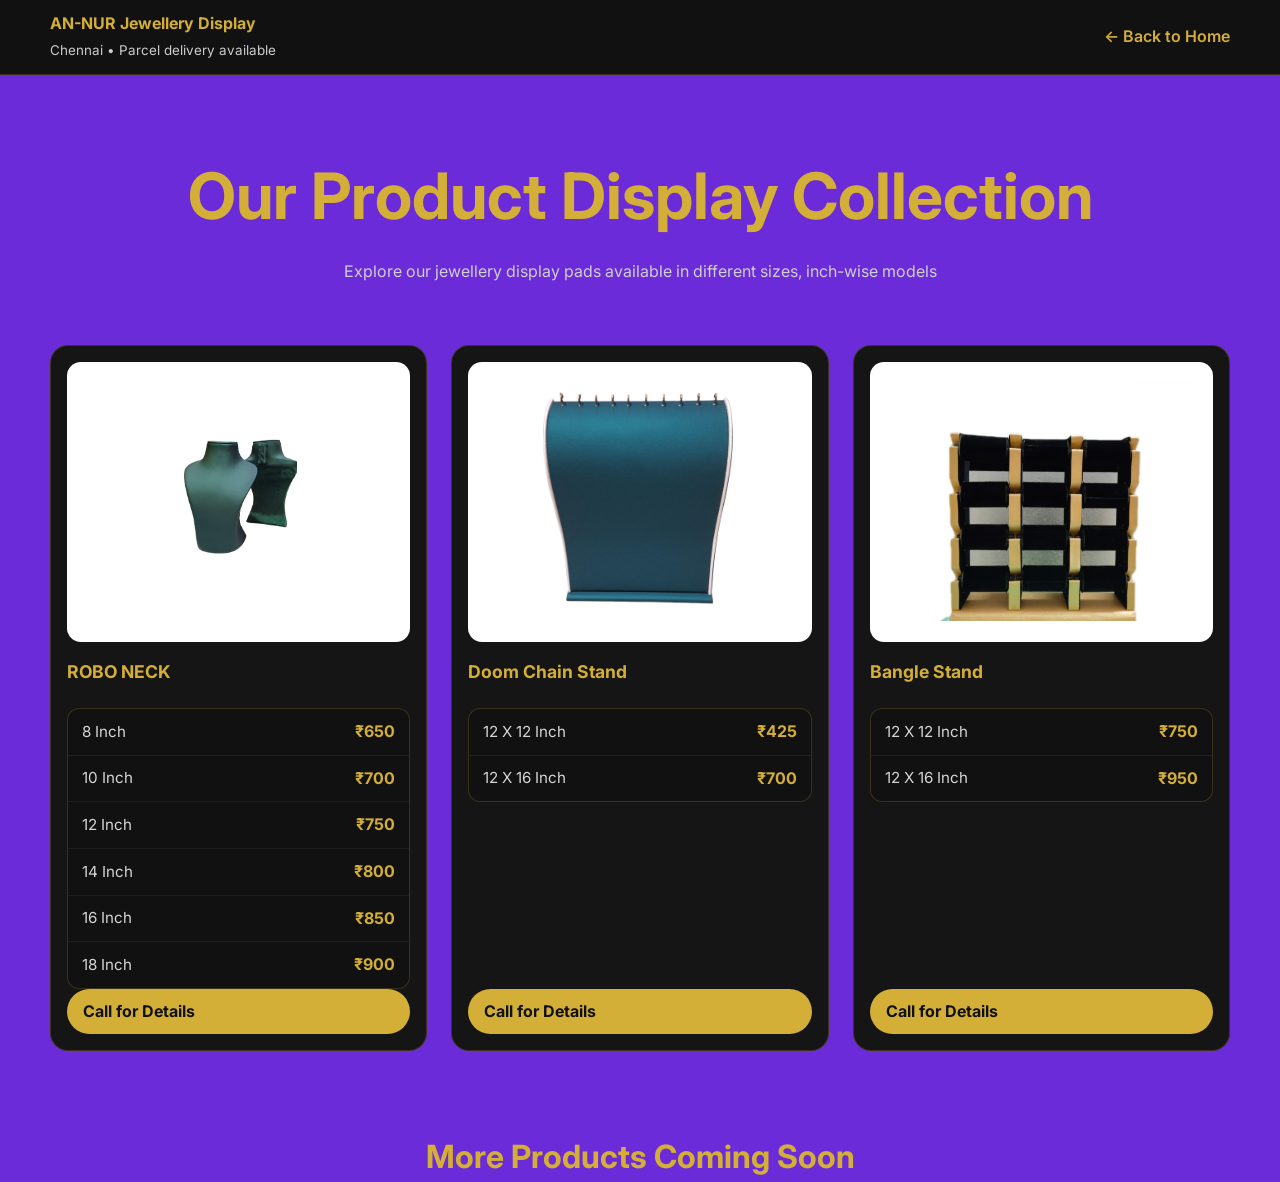
<file: product.html>
<!DOCTYPE html>
<html lang="en">
<head>
  <meta charset="UTF-8" />
  <meta name="viewport" content="width=device-width, initial-scale=1.0" />
  <title>Products | AN-NUR Jewellery Display</title>
  <link rel="preconnect" href="https://fonts.googleapis.com">
  <link rel="preconnect" href="https://fonts.gstatic.com" crossorigin>
  <link href="https://fonts.googleapis.com/css2?family=Inter:wght@400;500;600;700;800&display=swap" rel="stylesheet">
  <style>
    :root {
      --bg: #0d0d0d;
      --panel: #151515;
      --gold: #d4af37;
      --text: #ffffff;
      --muted: #cfcfcf;
      --border: rgba(212, 175, 55, 0.2);
      --radius: 18px;
      --container: 1180px;
    }

    * {
      box-sizing: border-box;
      margin: 0;
      padding: 0;
    }

    body {
      background:#6C2BD9 ;
      color: var(--text);
      font-family: 'Inter', sans-serif;
      line-height: 1.6;
    }

    a {
      text-decoration: none;
      color: inherit;
    }

    img {
      width: 100%;
      display: block;
      border-radius: 14px;
    }

    .container {
      width: min(calc(100% - 32px), var(--container));
      margin: auto;
    }

    .site-header {
      position: sticky;
      top: 0;
      z-index: 100;
      background: #111111;
      border-bottom: 1px solid var(--border);
    }

    .nav-wrap {
      min-height: 74px;
      display: flex;
      align-items: center;
      justify-content: space-between;
    }

    .brand-copy strong {
      display: block;
      color: var(--gold);
      font-size: 1rem;
    }

    .brand-copy small {
      color: #cccccc;
      font-size: 0.84rem;
    }

    .back-link {
      color: var(--gold);
      font-weight: 600;
    }

    .products-hero {
      padding: 70px 0 30px;
      text-align: center;
    }

    .products-hero h1 {
      font-size: clamp(2rem, 5vw, 4rem);
      color: var(--gold);
      margin-bottom: 12px;
    }

    .products-hero p {
      color: var(--muted);
      max-width: 700px;
      margin: 0 auto;
    }

    .product-grid {
      padding: 30px 0 80px;
      display: grid;
      grid-template-columns: repeat(3, minmax(0, 1fr));
      gap: 24px;
    }

    .product-card {
      background: var(--panel);
      border: 1px solid var(--border);
      border-radius: var(--radius);
      overflow: hidden;
      padding: 16px;
    }

    .product-card h3 {
      margin: 16px 0 8px;
      color: var(--gold);
      font-size: 1.1rem;
    }

    .product-card p {
      color: var(--muted);
      font-size: 0.95rem;
    }

    .product-card .btn {
      display: inline-block;
      margin-top: 14px;
      padding: 10px 16px;
      border-radius: 999px;
      background: var(--gold);
      color: #111111;
      font-weight: 700;
    }
    .product-card img {
  width: 100%;
  height: 320px;

  object-fit: cover;
  object-position: center;

  display: block;
  border-radius: 14px;

  background: #0f0f0f;
}
.product-card {
  background: var(--panel);
  border: 1px solid var(--border);
  border-radius: var(--radius);

  overflow: hidden;
  padding: 16px;

  display: flex;
  flex-direction: column;
}

.product-card .btn {
  margin-top: auto;
}
.product-card img {
  width: 100%;
  height: 280px;

  display: block;
  border-radius: 14px;

  object-fit: contain;
  object-position: center;

  background: #ffffff;
  padding: 10px;
    transition: transform 0.4s ease;
}
.product-card:hover img {
  transform: scale(1.08);
}

.size-rates {
  margin-top: 14px;

  background: #111111;
  border: 1px solid rgba(212, 175, 55, 0.2);

  border-radius: 12px;
  overflow: hidden;
}

.size-rates div {
  display: flex;
  justify-content: space-between;
  align-items: center;

  padding: 10px 14px;

  border-bottom: 1px solid rgba(255,255,255,0.06);

  font-size: 0.95rem;
}

.size-rates div:last-child {
  border-bottom: none;
}

.size-rates span {
  color: #d6d6d6;
}

.size-rates strong {
  color: #d4af37;
  font-size: 1rem;
}


    @media (max-width: 900px) {
      .product-grid {
        grid-template-columns: repeat(2, minmax(0, 1fr));
      }
    }

    @media (max-width: 640px) {
      .product-grid {
        grid-template-columns: 1fr;
      }
    }
.text {
  text-align: center;
  color: #d4af37;
}





    
  </style>
  <link rel="icon" type="image/png" href="images/product360/logo.jpg">

</head>
<body>
  <header class="site-header">
    <div class="container nav-wrap">
      <div class="brand-copy">
        <strong>AN-NUR Jewellery Display</strong>
        <small>Chennai • Parcel delivery available</small>
      </div>
      <a href="index.html" class="back-link">← Back to Home</a>
    </div>
  </header>

  <section class="products-hero">
    <div class="container">
      <h1>Our Product Display Collection</h1>
      <p>
       Explore our jewellery display pads available in different sizes, inch-wise models
      </p>
    </div>
  </section>

  <section class="container product-grid">
    <div class="product-card">
      <img src="images/product360/13.jpeg" alt="Jewellery display stand">
      <h3>ROBO NECK</h3>
      <div class="size-rates">

  <div><span>8 Inch</span> <strong>₹650</strong></div>
  <div><span>10 Inch</span> <strong>₹700</strong></div>
  <div><span>12 Inch</span> <strong>₹750</strong></div>
  <div><span>14 Inch</span> <strong>₹800</strong></div>
  <div><span>16 Inch</span> <strong>₹850</strong></div>
  <div><span>18 Inch</span> <strong>₹900</strong></div>
</div>
      <a href="tel:+919962742785" class="btn">Call for Details</a>
    </div>

    <div class="product-card">
      <img src="images/product360/14.jpeg" alt="Jewellery tray">
      <h3>Doom Chain Stand</h3>

      <div class="size-rates">
  <div><span>12 X 12 Inch</span> <strong>₹425</strong></div>
  <div><span>12 X 16 Inch</span> <strong>₹700</strong></div>
  
</div>
      <a href="tel:+919962742785" class="btn">Call for Details</a>
    </div>

    <div class="product-card">
      <img src="images/product360/product3/1.jpg" alt="Ring display box">
      <h3>Bangle Stand</h3>
      <div class="size-rates">
  <div><span>12 X 12 Inch</span> <strong>₹750</strong></div>
  <div><span>12 X 16 Inch</span> <strong>₹950</strong></div>
 
</div>
      <a href="tel:+919962742785" class="btn">Call for Details</a>
    </div>

  </section>

   <div class="text"><h1> More Products Coming Soon</h1></div>



  

</body>
</html>
</file>
